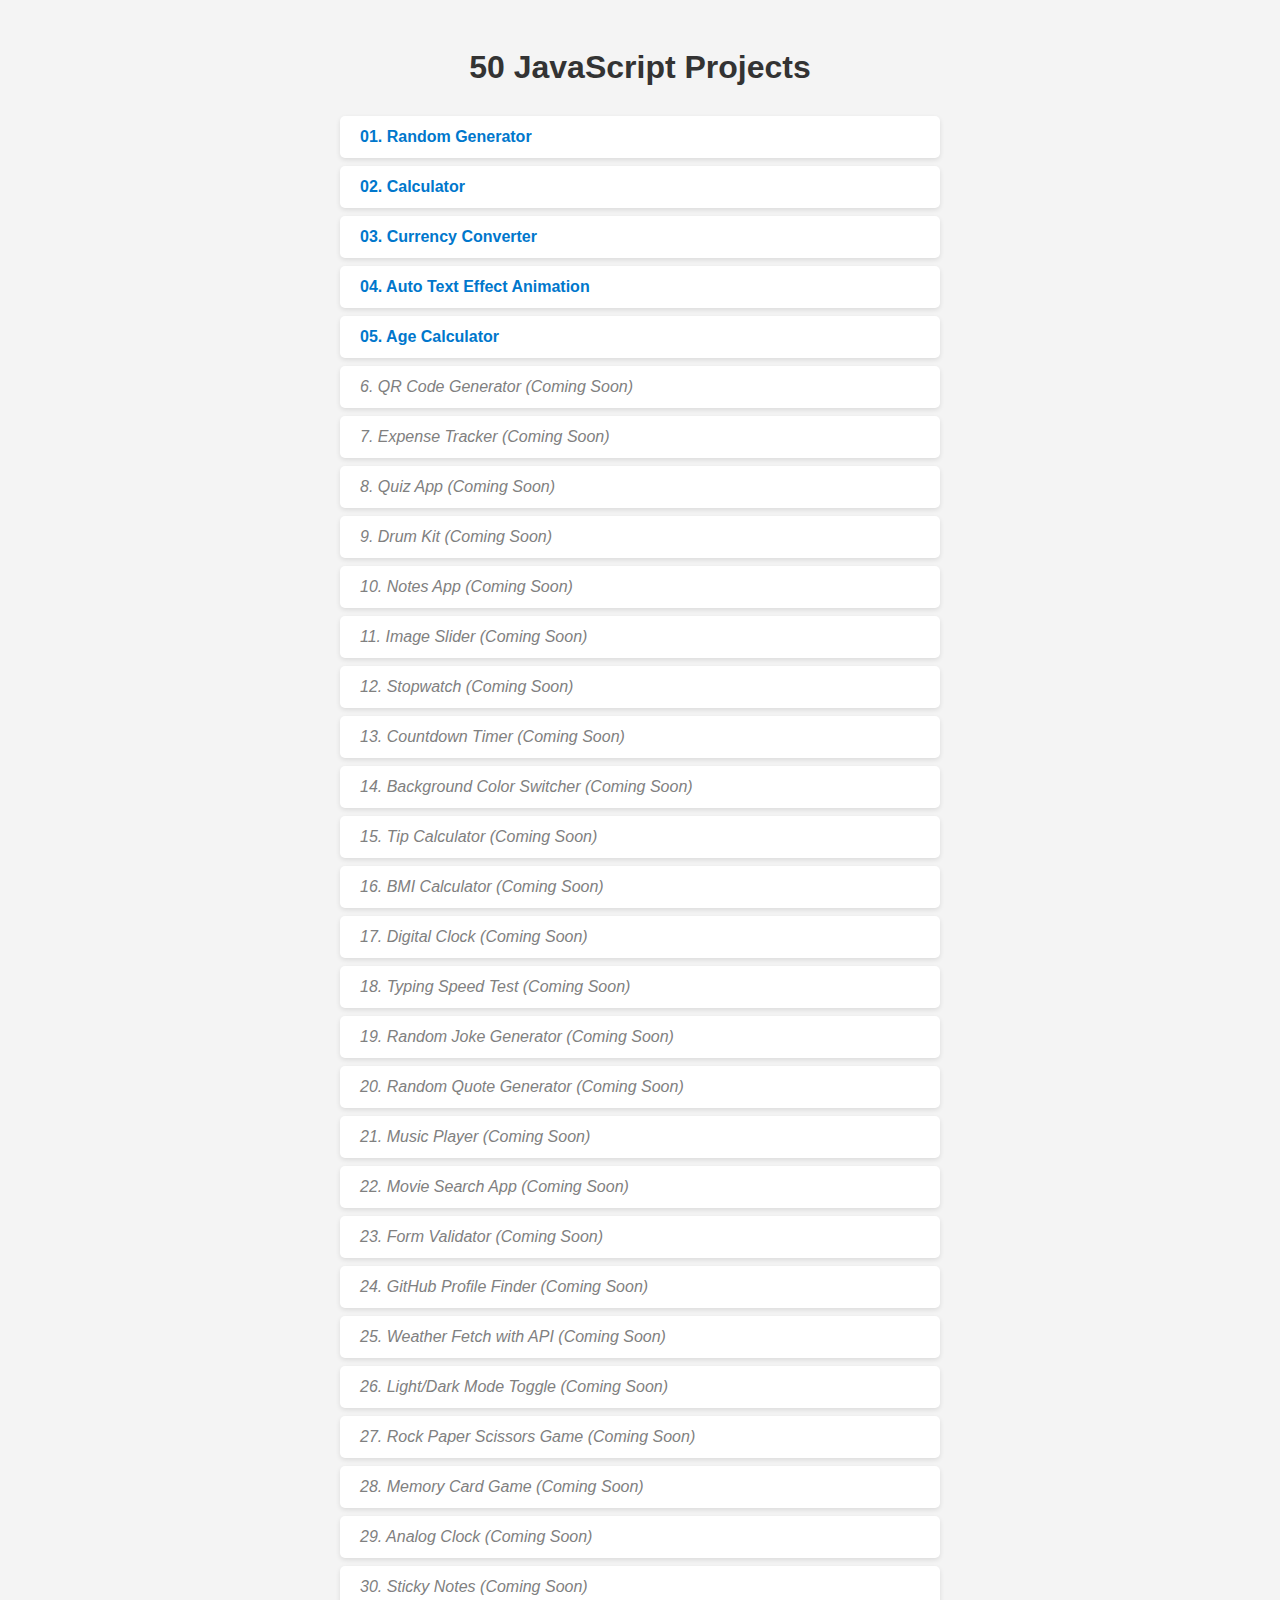
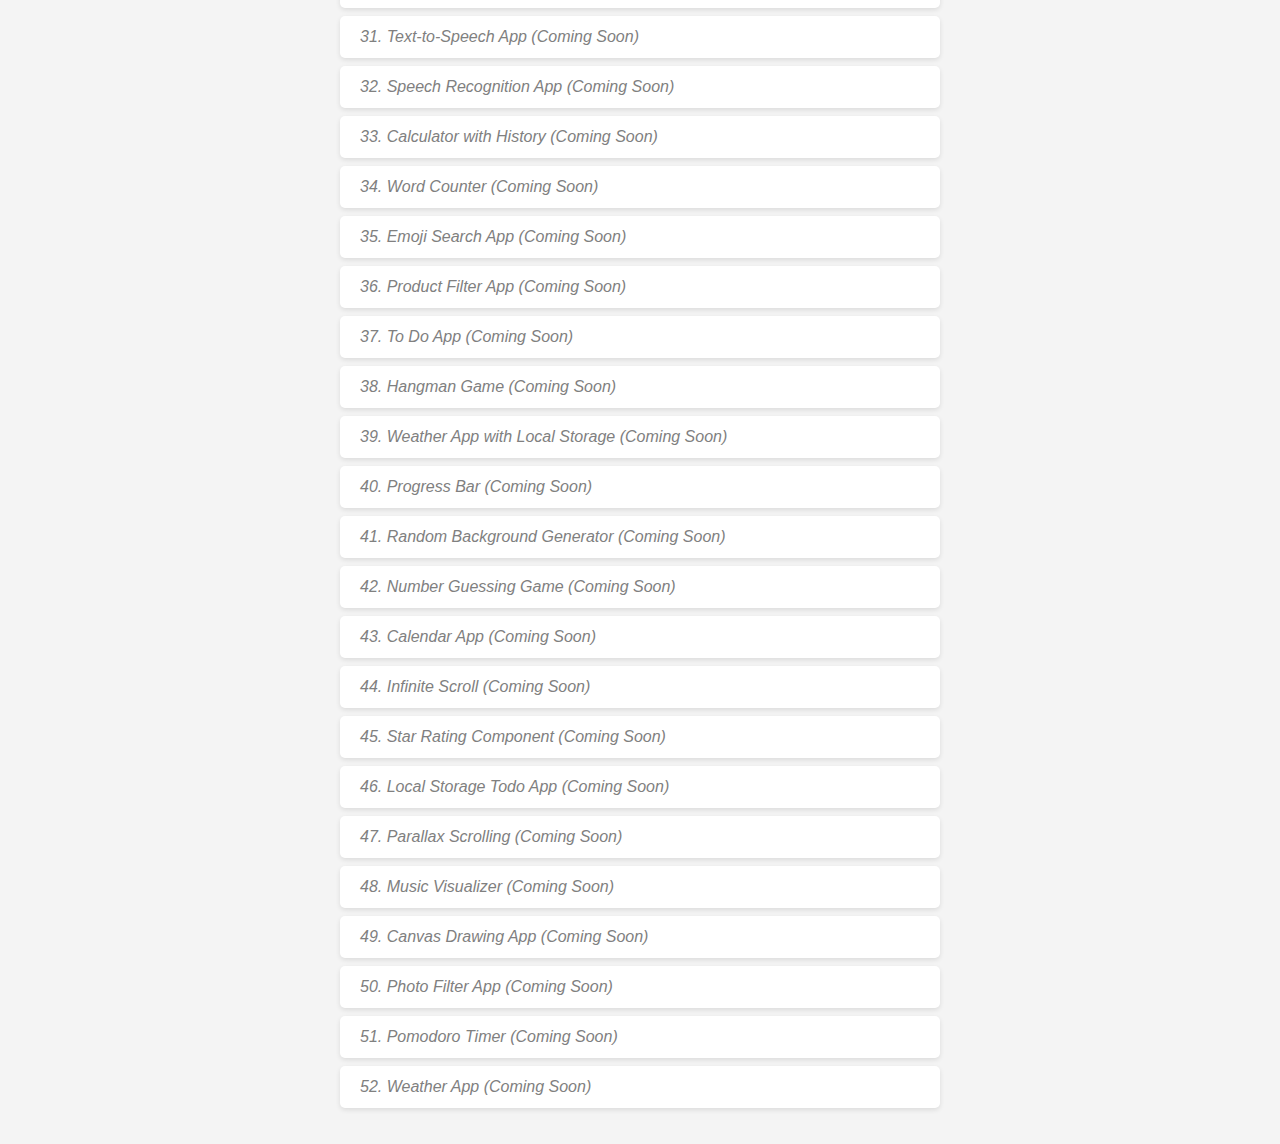
<file: index.html>
<!DOCTYPE html>
<html lang="en">
<head>
  <meta charset="UTF-8">
  <meta name="viewport" content="width=device-width, initial-scale=1.0">
  <title>50 JavaScript Projects</title>
  <style>
    body {
      font-family: Arial, sans-serif;
      background-color: #f4f4f4;
      color: #333;
      padding: 20px;
    }
    h1 {
      text-align: center;
      margin-bottom: 30px;
    }
    ul {
      list-style: none;
      padding: 0;
      max-width: 600px;
      margin: auto;
    }
    li {
      background-color: #fff;
      margin: 8px 0;
      padding: 12px 20px;
      border-radius: 5px;
      box-shadow: 0 2px 5px rgba(0,0,0,0.1);
      transition: transform 0.2s;
    }
    li:hover {
      transform: scale(1.02);
    }
    a {
      text-decoration: none;
      color: #0077cc;
      font-weight: bold;
    }
    a:hover {
      text-decoration: underline;
    }
    .coming-soon {
      color: gray;
      font-style: italic;
    }
  </style>
</head>
<body>

<h1>50 JavaScript Projects</h1>
<ul>
  <!-- Complete Projects -->
  <li><a href="./01-random-password-generator/index.html">01. Random Generator  </a></li>
  <li><a href="./02-basic-calculator/index.html">02. Calculator</a></li>
  <li><a href="./03-currency-converter/index.html">03. Currency Converter</a></li>
  <li><a href="./04-auto-text-effect-animaiton/index.html">04. Auto Text Effect Animation</a></li>
  <li><a href="./05- Age Calculator/index.html">05. Age Calculator</a></li>

  <!-- Coming Soon Projects -->
  <li><span class="coming-soon">6. QR Code Generator (Coming Soon)</span></li>
  <li><span class="coming-soon">7. Expense Tracker (Coming Soon)</span></li>
  <li><span class="coming-soon">8. Quiz App (Coming Soon)</span></li>
  <li><span class="coming-soon">9. Drum Kit (Coming Soon)</span></li>
  <li><span class="coming-soon">10. Notes App (Coming Soon)</span></li>
  <li><span class="coming-soon">11. Image Slider (Coming Soon)</span></li>
  <li><span class="coming-soon">12. Stopwatch (Coming Soon)</span></li>
  <li><span class="coming-soon">13. Countdown Timer (Coming Soon)</span></li>
  <li><span class="coming-soon">14. Background Color Switcher (Coming Soon)</span></li>
  <li><span class="coming-soon">15. Tip Calculator (Coming Soon)</span></li>
  <li><span class="coming-soon">16. BMI Calculator (Coming Soon)</span></li>
  <li><span class="coming-soon">17. Digital Clock (Coming Soon)</span></li>
  <li><span class="coming-soon">18. Typing Speed Test (Coming Soon)</span></li>
  <li><span class="coming-soon">19. Random Joke Generator (Coming Soon)</span></li>
  <li><span class="coming-soon">20. Random Quote Generator (Coming Soon)</span></li>
  <li><span class="coming-soon">21. Music Player (Coming Soon)</span></li>
  <li><span class="coming-soon">22. Movie Search App (Coming Soon)</span></li>
  <li><span class="coming-soon">23. Form Validator (Coming Soon)</span></li>
  <li><span class="coming-soon">24. GitHub Profile Finder (Coming Soon)</span></li>
  <li><span class="coming-soon">25. Weather Fetch with API (Coming Soon)</span></li>
  <li><span class="coming-soon">26. Light/Dark Mode Toggle (Coming Soon)</span></li>
  <li><span class="coming-soon">27. Rock Paper Scissors Game (Coming Soon)</span></li>
  <li><span class="coming-soon">28. Memory Card Game (Coming Soon)</span></li>
  <li><span class="coming-soon">29. Analog Clock (Coming Soon)</span></li>
  <li><span class="coming-soon">30. Sticky Notes (Coming Soon)</span></li>
  <li><span class="coming-soon">31. Text-to-Speech App (Coming Soon)</span></li>
  <li><span class="coming-soon">32. Speech Recognition App (Coming Soon)</span></li>
  <li><span class="coming-soon">33. Calculator with History (Coming Soon)</span></li>
  <li><span class="coming-soon">34. Word Counter (Coming Soon)</span></li>
  <li><span class="coming-soon">35. Emoji Search App (Coming Soon)</span></li>
  <li><span class="coming-soon">36. Product Filter App (Coming Soon)</span></li>
  <li><span class="coming-soon">37. To Do App (Coming Soon)</span></li>
  <li><span class="coming-soon">38. Hangman Game (Coming Soon)</span></li>
  <li><span class="coming-soon">39. Weather App with Local Storage (Coming Soon)</span></li>
  <li><span class="coming-soon">40. Progress Bar (Coming Soon)</span></li>
  <li><span class="coming-soon">41. Random Background Generator (Coming Soon)</span></li>
  <li><span class="coming-soon">42. Number Guessing Game (Coming Soon)</span></li>
  <li><span class="coming-soon">43. Calendar App (Coming Soon)</span></li>
  <li><span class="coming-soon">44. Infinite Scroll (Coming Soon)</span></li>
  <li><span class="coming-soon">45. Star Rating Component (Coming Soon)</span></li>
  <li><span class="coming-soon">46. Local Storage Todo App (Coming Soon)</span></li>
  <li><span class="coming-soon">47. Parallax Scrolling (Coming Soon)</span></li>
  <li><span class="coming-soon">48. Music Visualizer (Coming Soon)</span></li>
  <li><span class="coming-soon">49. Canvas Drawing App (Coming Soon)</span></li>
  <li><span class="coming-soon">50. Photo Filter App (Coming Soon)</span></li>
  <li><span class="coming-soon">51. Pomodoro Timer (Coming Soon)</span></li>
    <li><span class="coming-soon">52. Weather App (Coming Soon)</span></li>
</ul>

</body>
</html>
</file>
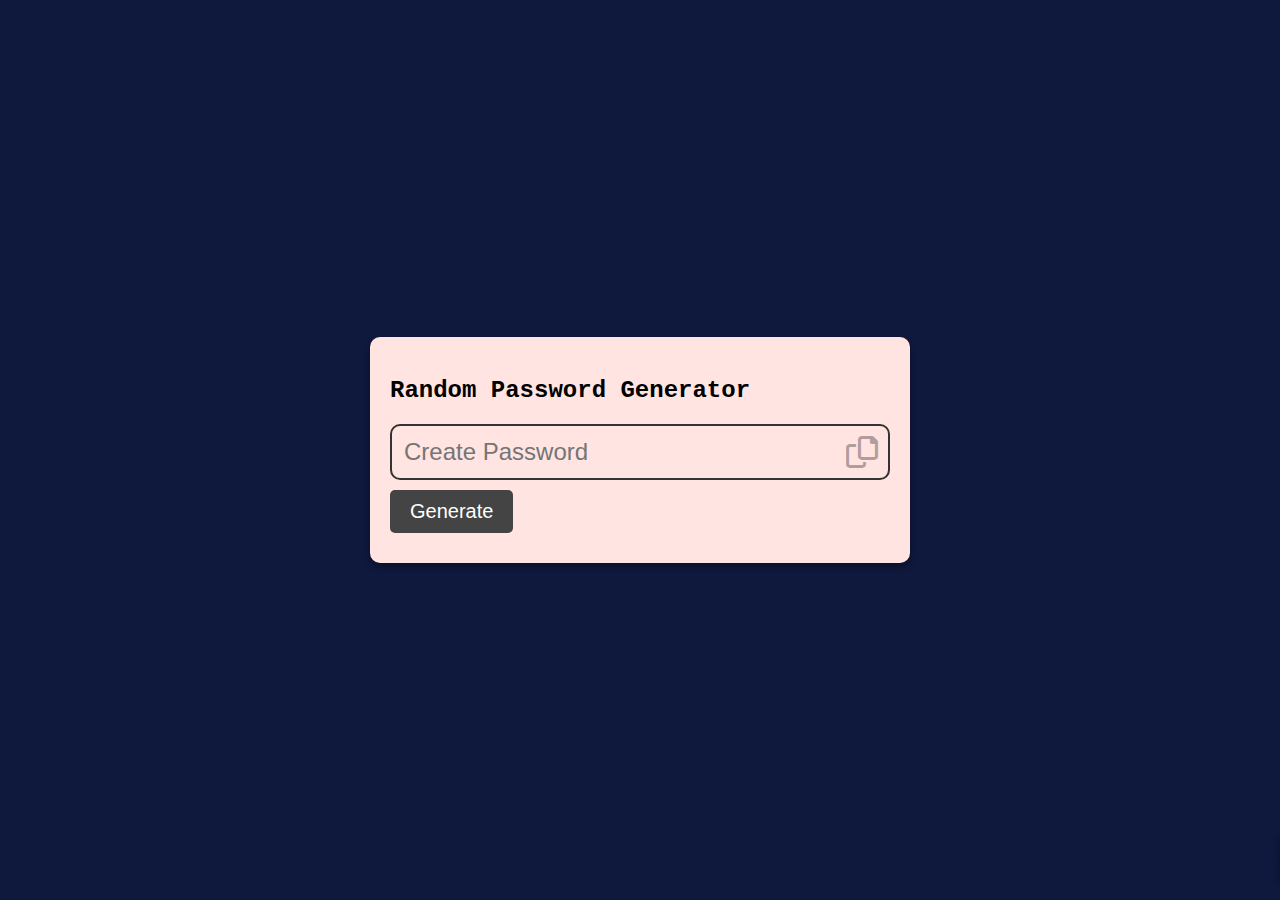
<file: 01-Random-Password-Generator/index.html>
<!DOCTYPE html>
<html lang="en">

    <head>
        <meta charset="UTF-8">
        <meta name="viewport" content="width=device-width, initial-scale=1.0">
        <title>Random Password Generator</title>
        <link rel="stylesheet" href="https://cdnjs.cloudflare.com/ajax/libs/font-awesome/6.0.0-beta3/css/all.min.css">
        <link rel="stylesheet" href="./style.css">
    </head>

    <body>
        <div class="password-container">
            <h2>Random Password Generator</h2>
            <div class="input-container">
                <input type="text" id="input" class="input" placeholder="Create Password" readonly>
                <i class="fa-regular fa-copy fa-2x"></i>
            </div>
            <button class="btn">Generate</button>
        </div>
        <!-- this is the alert container   -->
         <div class="alertContainer active">Password copied</div>
         <script src="./script.js"></script>
    </body>

</html>
</file>
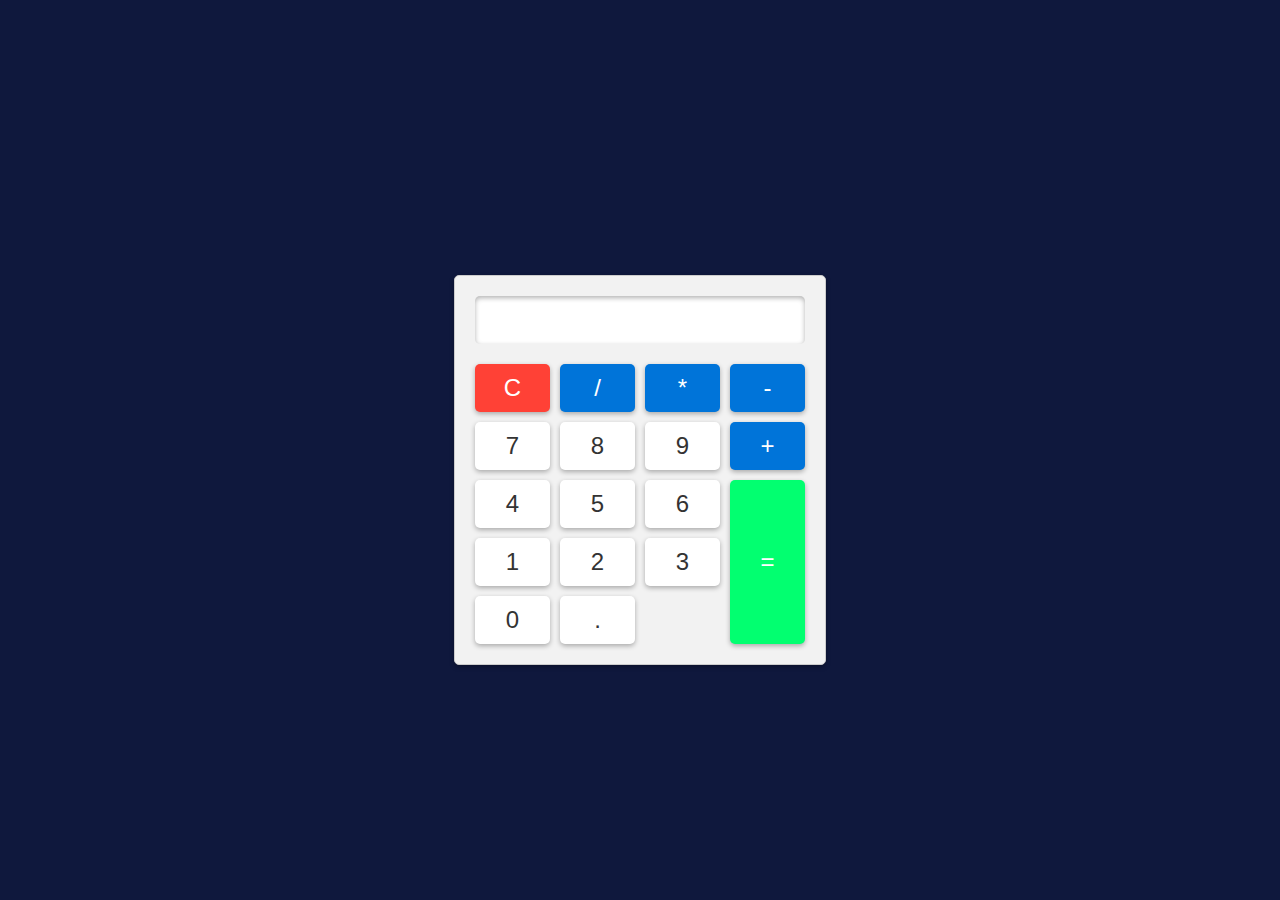
<file: 02- Basic Calculator/index.html>
<!DOCTYPE html>
<html lang="en">

    <head>
        <meta charset="UTF-8">
        <meta name="viewport" content="width=device-width, initial-scale=1.0">
        <title>Basic Calculator</title>
        <link rel="stylesheet" href="./style.css">
       
    </head>

    <body>

        <div class="calculator">
            <input type="text"id="result" readonly>
            <div class="buttons">
                <button class="clear">C</button>
                <button class="operator">/</button>
                <button class="operator">*</button>
                <button class="operator">-</button>
                <button class="number">7</button>
                <button class="number">8</button>
                <button class="number">9</button>
                <button class="operator">+</button>
                <button class="number">4</button>
                <button class="number">5</button>
                <button class="number">6</button>
                <button class="equals">=</button>
                <button class="number">1</button>
                <button class="number">2</button>
                <button class="number">3</button>
                <button class="number">0</button>
                <button class="decimal">.</button>
            </div>
        </div>

         <script src="./script.js"></script>
    </body>

</html>
</file>
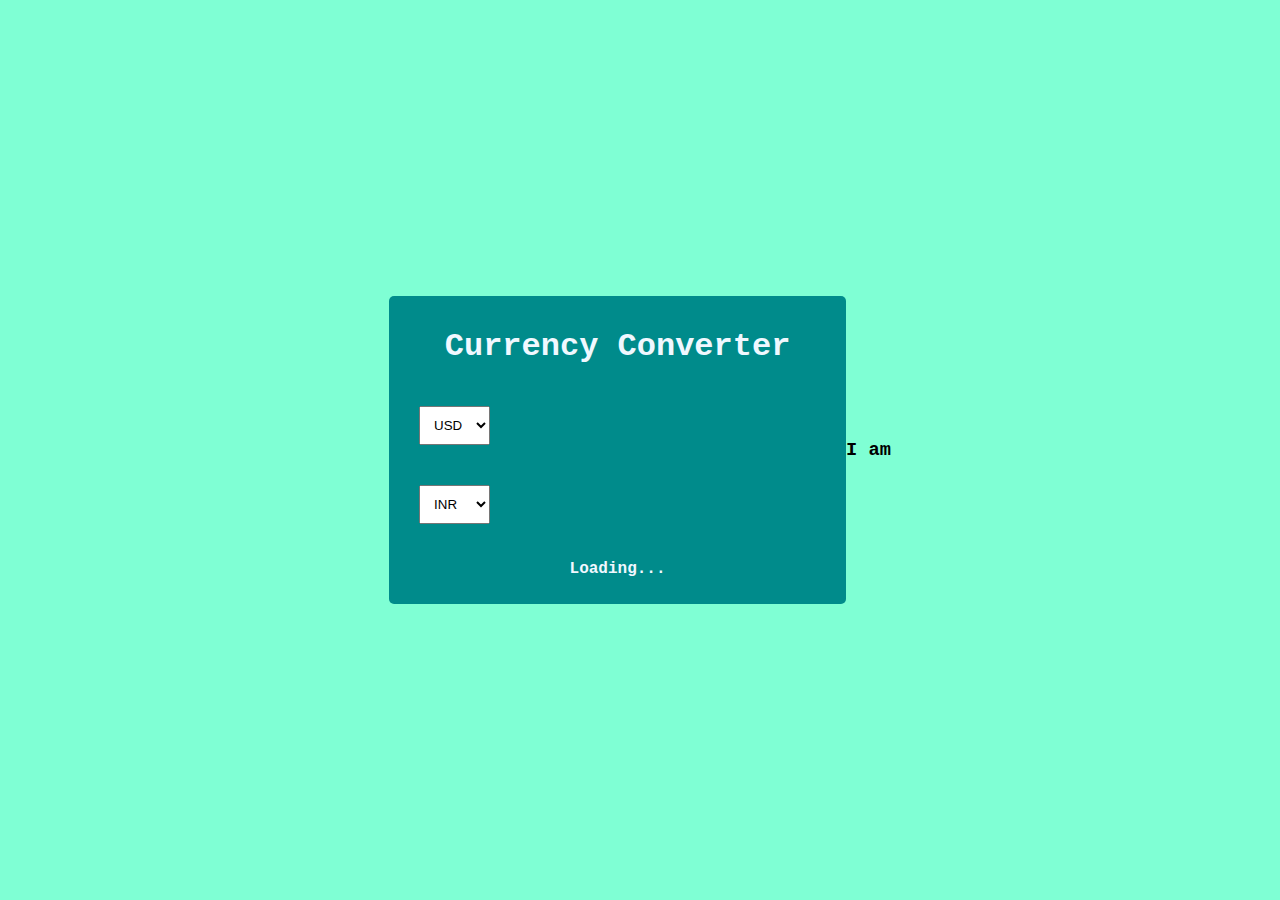
<file: 03- Currency Converter/index.html>
<!DOCTYPE html>
<html lang="en">
<head>
    <meta charset="UTF-8">
    <meta name="viewport" content="width=device-width, initial-scale=1.0">
    <title>Document</title>
    <link rel="stylesheet" href="style.css">
</head>
<body>
    <div class="container">
        <h1>Currency Converter</h1>
        <div class="currency-converter">
            <select id="currency-first">
                <option value="AUD">AUD</option>
                <option value="CAD">CAD</option>
                <option value="EUR">EUR</option>
                <option value="GBP">GBP</option>
                <option value="INR">INR</option>
                <option value="PKR">PKR</option>
                <option value="USD" selected>USD</option>
            </select>
            <input type="number" id="worth-first" min="0">
        </div>
        <div class="currency-converter">
            <select id="currency-second">
                <option value="AUD">AUD</option>
                <option value="CAD">CAD</option>
                <option value="EUR">EUR</option>
                <option value="GBP">GBP</option>
                <option value="INR" selected>INR</option>
                <option value="PKR">PKR</option>
                <option value="USD">USD</option>
            </select>
            <input type="number" id="worth-second" min="0" disabled>
        </div>
        <p class="exchange-rate" id="exchange-rate">1 USD = 280.5805</p>
    </div>
        <h3 id="slogan">Made With &hearts;- By<span>"Rahat Ullah"</span> </h3>

    <script src="script.js"></script>
</body>
</html>
</file>
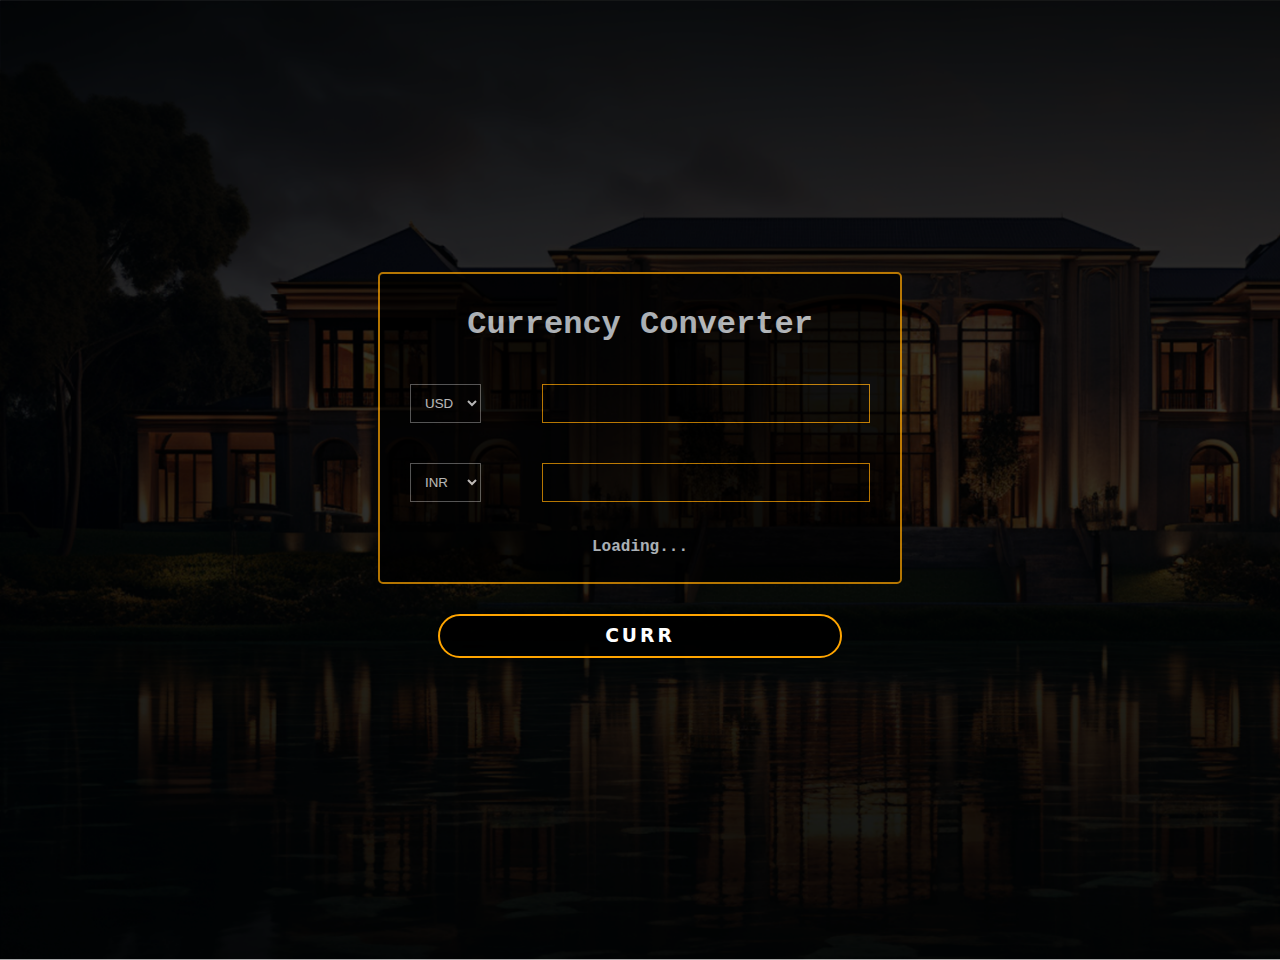
<file: 03-currency-converter/index.html>
<!DOCTYPE html>
<html lang="en">
<head>
    <meta charset="UTF-8">
    <meta name="viewport" content="width=device-width, initial-scale=1.0">
    <title>Currency - Converter</title>
    <link rel="stylesheet" href="style.css">
</head>
<body>
    <div class="container">
        <h1>Currency Converter</h1>
        <div class="currency-converter">
            <select id="currency-first">
                <option value="AUD">AUD</option>
                <option value="CAD">CAD</option>
                <option value="EUR">EUR</option>
                <option value="GBP">GBP</option>
                <option value="INR">INR</option>
                <option value="PKR">PKR</option>
                <option value="USD" selected>USD</option>
            </select>
            <input type="number" id="worth-first" min="0">
        </div>
        <div class="currency-converter">
            <select id="currency-second">
                <option value="AUD">AUD</option>
                <option value="CAD">CAD</option>
                <option value="EUR">EUR</option>
                <option value="GBP">GBP</option>
                <option value="INR" selected>INR</option>
                <option value="PKR">PKR</option>
                <option value="USD">USD</option>
            </select>
            <input type="number" id="worth-second" min="0" disabled>
        </div>
        <p class="exchange-rate" id="exchange-rate">1 USD = 280.5805</p>
    </div>
        <h3 id="slogan">Made With &hearts;- By<span>"Rahat Ullah"</span> </h3>

    <script src="script.js"></script>
</body>
</html>
</file>
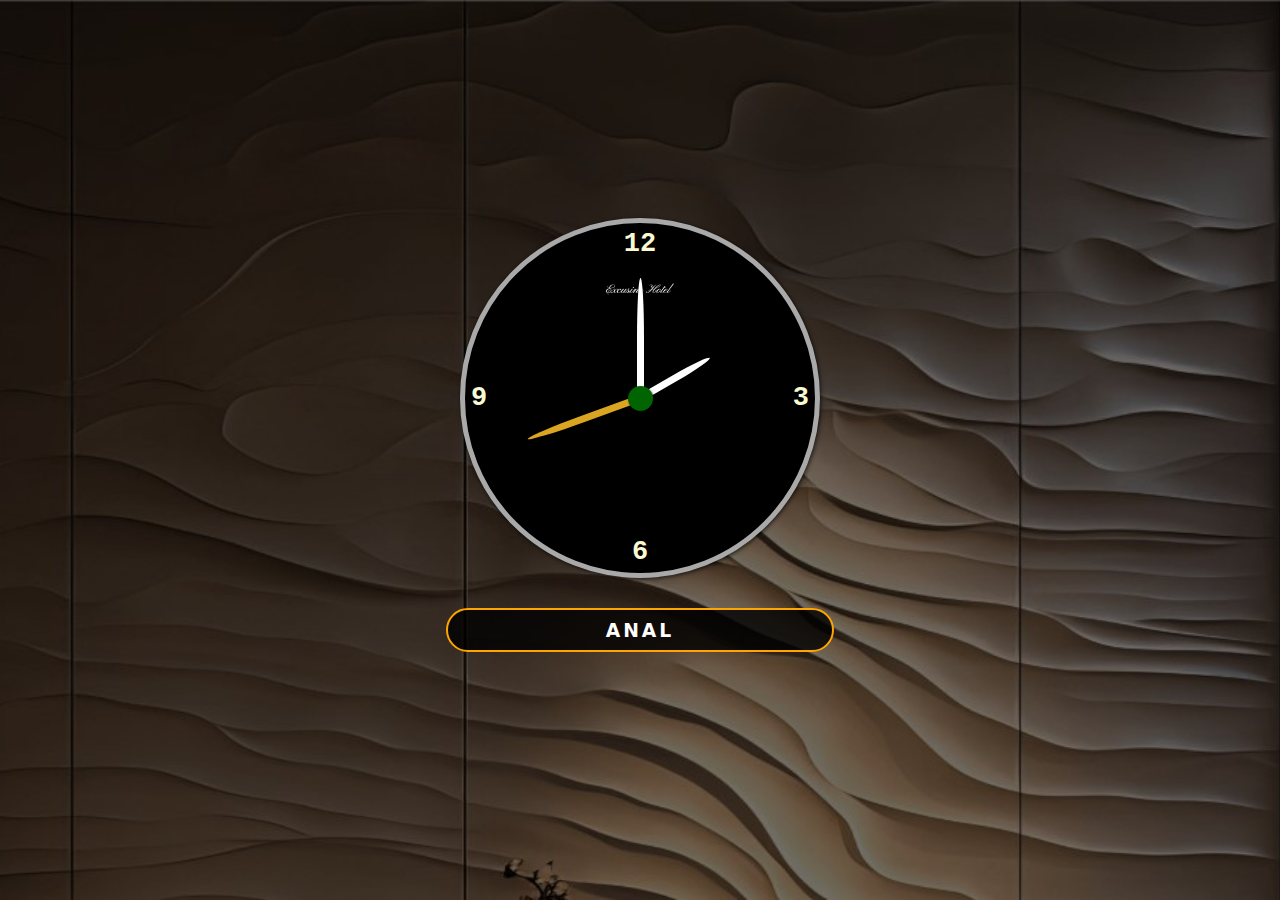
<file: 06- analog-clock/index.html>
<!DOCTYPE html>
<html lang="en">
    <meta charset="UTF-8">
    <meta name="viewport" content="width=device-width, initial-scale=1.0">
    <title>Clock</title>
    <link rel="stylesheet" href="style.css">
</head>
<body>
    <div class="clock">
        <div class="numbers">
            <div class="twelve">12</div>
            <div class="three">3</div>
            <div class="six">6</div>
            <div class="nine">9</div>
        </div>
        <div class="arrows">
             <div class="hour"></div>
             <div class="minute"></div>
             <div class="second"></div>
        </div>
        <!-- <img src="https://upload.wikimedia.org/wikipedia/en/thumb/9/95/Rolex_logo.svg/1200px-Rolex_logo.svg.png" alt="Rolex-logo"> -->
        <img src="./signature.png" alt="Rolex-logo">
    </div>
    <h3 id="slogan">Made With &hearts;- By<span>"Rahat Ullah"</span> </h3>
    <script src="./main.js"></script>
</body>
</html>
</file>
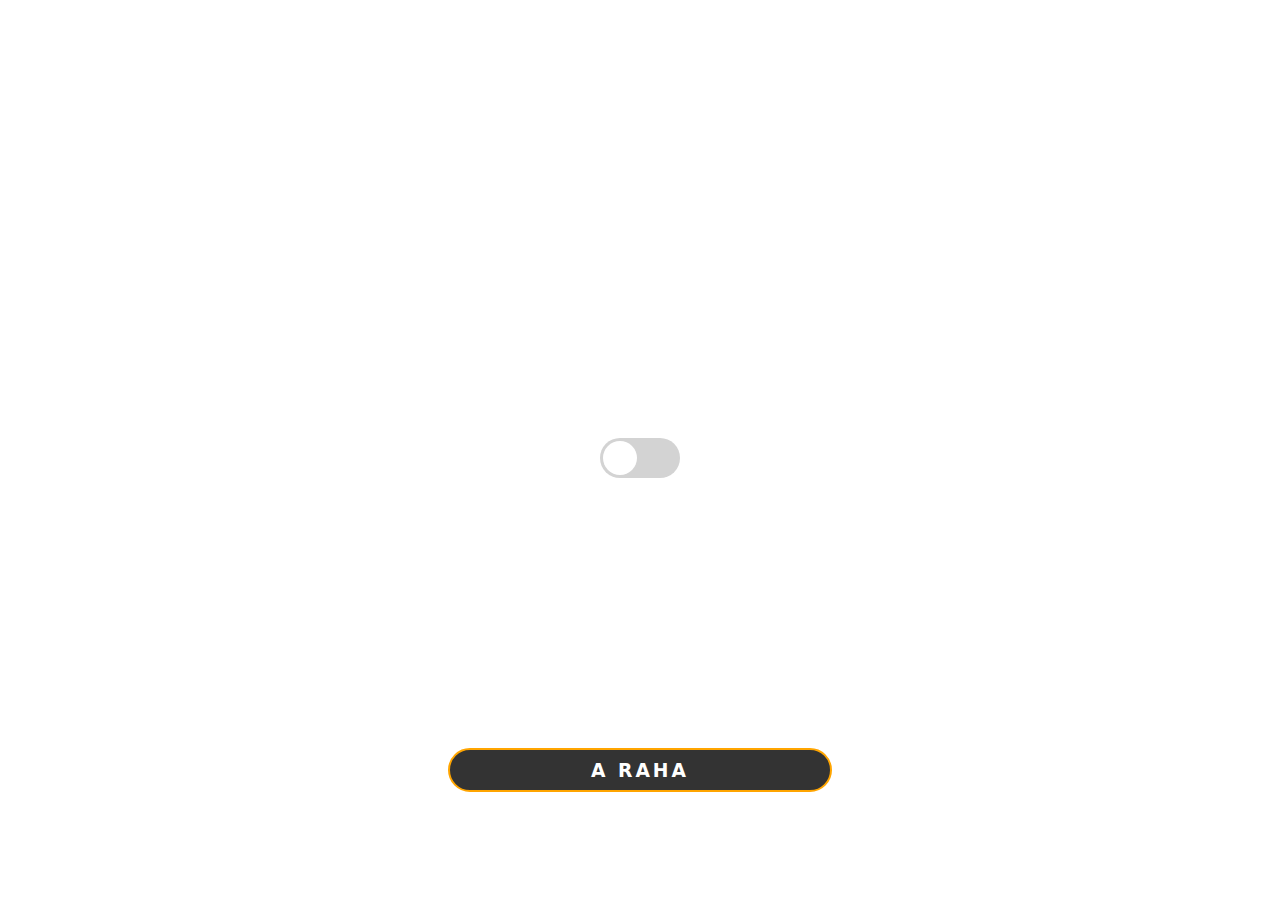
<file: 07- dark-mode-toggle/index.html>
<!DOCTYPE html>
<html lang="en">
    <meta charset="UTF-8">
    <meta name="viewport" content="width=device-width, initial-scale=1.0">
    <title>Dark Mode Toggle</title>
    <link rel="stylesheet" href="style.css">
</head>
<body>
    
    <div id="body">
        <input type="checkbox" id="dark-mode" class="input">
    <label for="dark-mode" class="label">
        <div class="circle"></div>
    </label>
    </div>




    <div class="Main-slogan">
        <h3 id="slogan">Made With &hearts;- By<span>"Rahat Ullah"</span> </h3>
    </div>
    <script src="./main.js"></script>
</body>
</html>
</file>
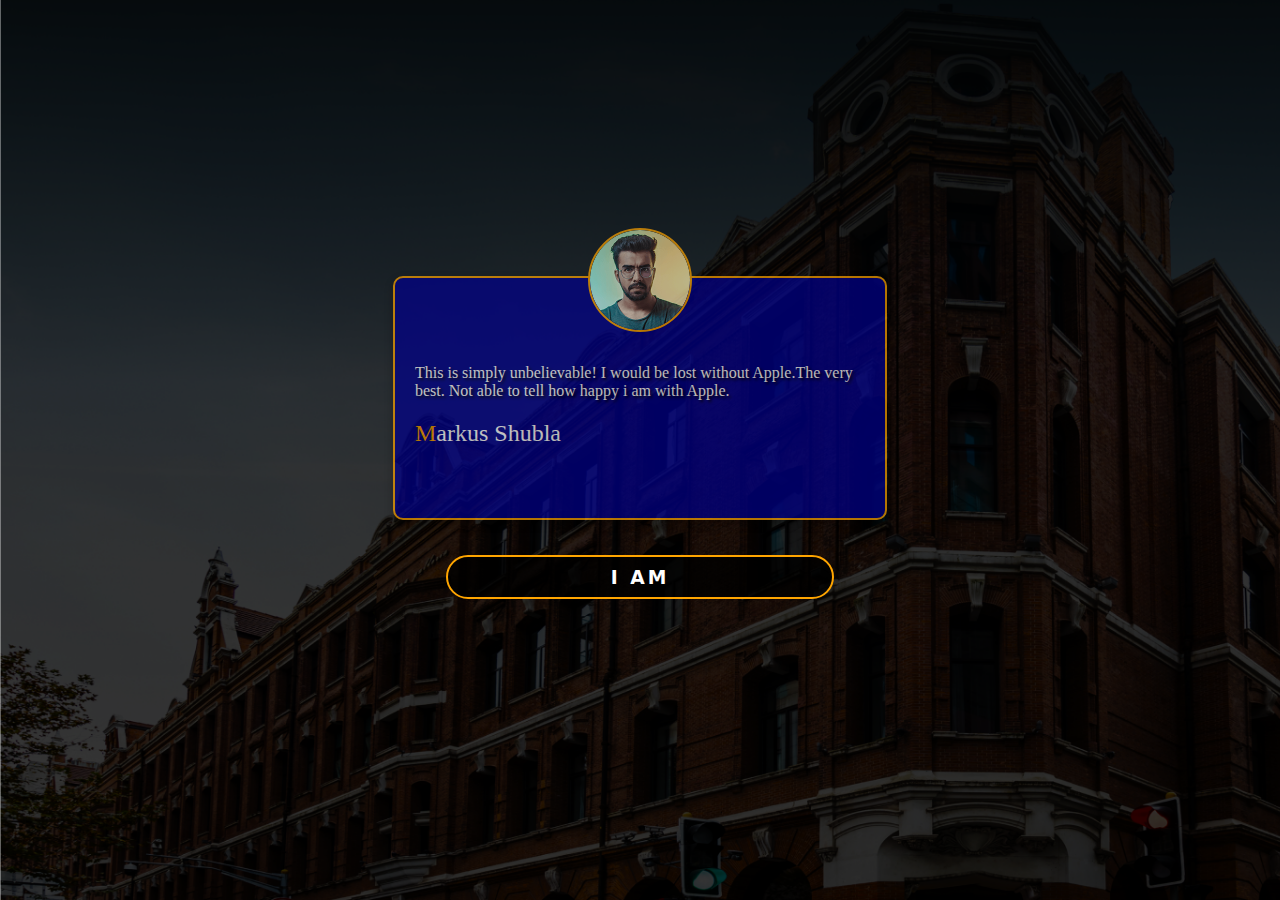
<file: 08- testimonial-slider/index.html>
<!DOCTYPE html>
<html lang="en">
    <meta charset="UTF-8">
    <meta name="viewport" content="width=device-width, initial-scale=1.0">
    <title>Testimonial - Slider</title>
    <link rel="stylesheet" href="style.css">
</head>
<body>
    <div class="testimonial-container">
        <img src="./images/testimonial-1.png" alt="user1">
        <p class="text">This is simply unbelievable! I would be lost without Apple.
            The very best. Not able to tell how happy i am with Applw.
        </p>
        <h2 class="username">Markus shubla</h2>
    </div>


        <h3 id="slogan">Made With &hearts;- By<span>"Rahat Ullah"</span> </h3>
    <script src="./main.js"></script>
</body>
</html>
</file>
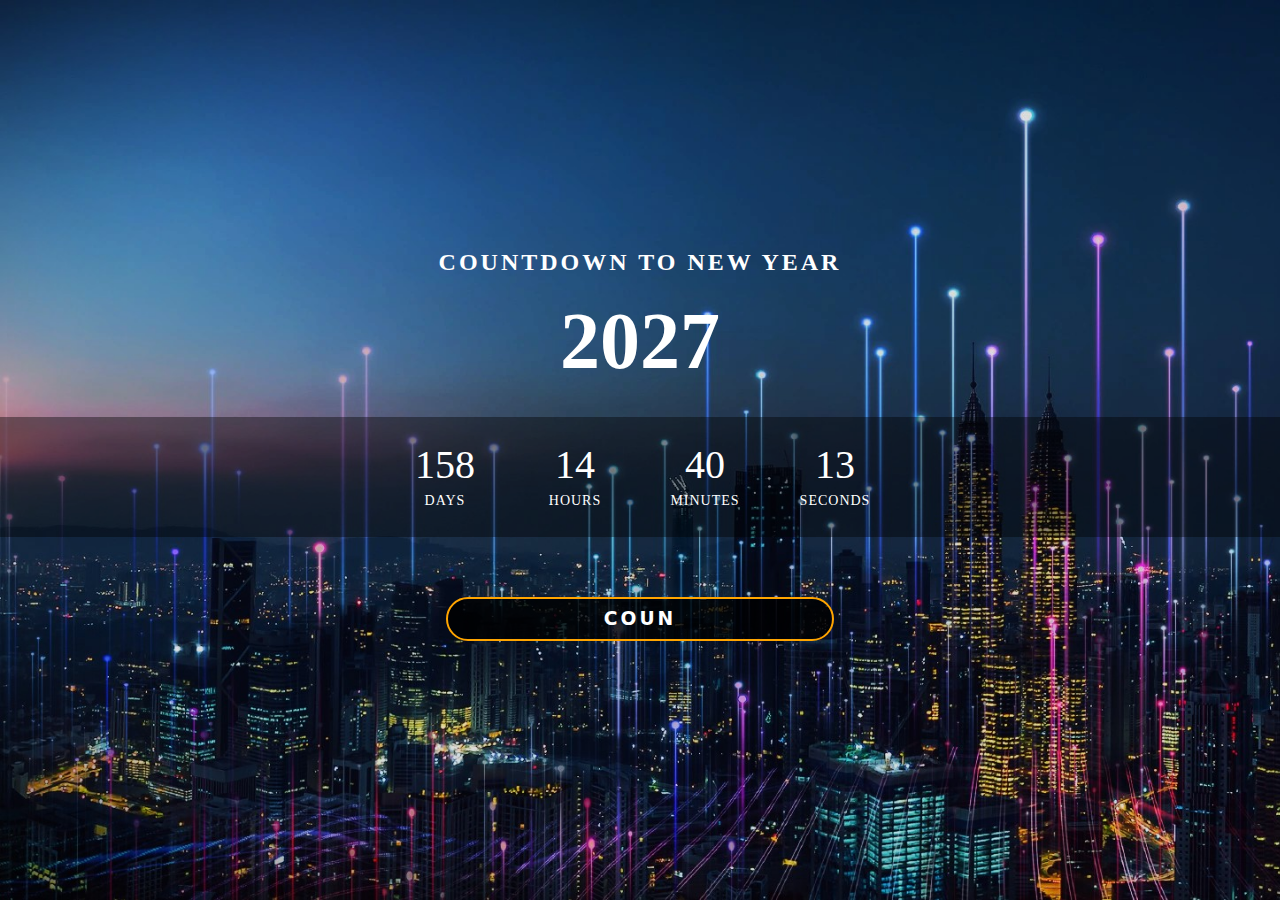
<file: 09- new-year-countdown/index.html>
<!DOCTYPE html>
<html lang="en">
    <meta charset="UTF-8">
    <meta name="viewport" content="width=device-width, initial-scale=1.0">
    <title>New Year Countdown</title>
    <link rel="stylesheet" href="style.css">
</head>
<body>
    <h2>Countdown to New Year</h2>
    <div class="year">2027</div>
    <div class="countdown">
        <div id="day">00</div>
        <div id="hour">00</div>
        <div id="minute">00</div>
        <div id="seconds">00</div>
    </div>
    <h3 id="slogan">Made With &hearts;- By<span>"Rahat Ullah"</span> </h3>
    <script src="./main.js"></script>
</body>
</html>
</file>
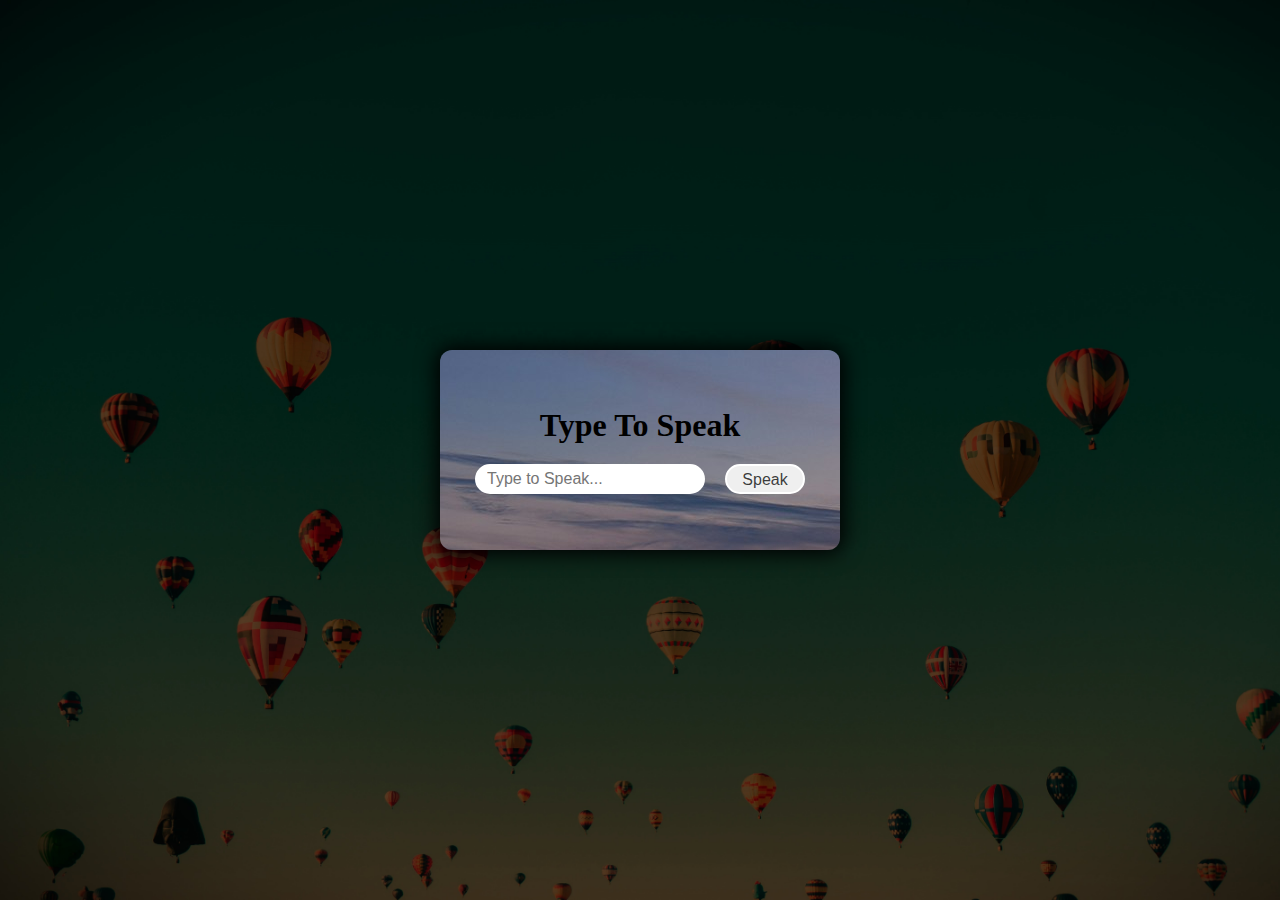
<file: 10- text-to-speak/index.html>
<!DOCTYPE html>
<html lang="en">
<head>
    <meta charset="UTF-8">
    <meta name="viewport" content="width=device-width, initial-scale=1.0">
    <title>Document</title>
     <link rel="stylesheet" href="./style.css">
</head>
<body>
    <div class="container">
        <div class="box1">
            <h1>Type To Speak</h1>
        </div>
        <div class="box2">
            <input type="text" id="text" class="textInput" placeholder="Type to Speak...">
            <button onclick="speakBtn()" class="btn">Speak</button>
        </div>

    </div>
    <script src="./script.js"></script>
</body>
</html>
</file>
<file: 01-Random-Password-Generator/style.css>
body{
    display: flex;
    justify-content: center;
    height: 100vh;
    align-items: center;
    margin: 0;
    font-family: 'Courier New', Courier, monospace;
    background-color: #0f183d; /* changed from aquamarine to AliceBlue */
}

.password-container{
    background-color: #ffe4e1; /* changed from pink to MistyRose */
    width: 500px;
    padding: 20px;
    border-radius: 10px;
    box-shadow: 0 4px 6px rgba(0,0,0,.3);
    margin: 10px;
}

.input-container {
    border: solid 2px #333333; /* changed from black to dark gray */
    padding: 10px;
    border-radius: 10px;
    display: flex;
    justify-content: space-between;
    align-items: center;
}

.input{
    border: none;
    background-color: transparent;
    outline: none;
    font-size: 24px;
    letter-spacing: 4px;
}
.input::placeholder{
    letter-spacing: 0px;
}
.fa-copy{
    cursor: pointer;
    opacity: .3;
}
.fa-copy:hover{
    opacity: .7;
}

.btn{
    background: #444444; /* changed from black to dark gray */
    color: #ffffff;
    border: none;
    padding: 10px 20px;
    border-radius: 5px;
    margin: 10px 0 ;
    font-size: 20px;
}
.btn:hover{
    background-color: #008080; /* changed from green to teal */
}
.btn:active{
    transform: scale(0.95);
}

.alertContainer{
    position: fixed;
    width:300px;
    height: 50px;
    background-color: #90ee90; /* changed from lightgreen to LightGreen shade */
    right:30px;
    bottom: 20px;
    border-radius: 10px;
    box-shadow: 0 4px 8px rgba(0, 0, 0, .3);
    display: flex;
    justify-self: center;
    align-items: center;
    font-size: 20px;
    transition: .4s;
    text-align: center;
}
.active{
    display:flex;
    justify-content: center;
    align-items: center;
    color: black;
    text-align: center;
}
.active.alertContainer{
    right: -300px;
}
</file>
<file: 02- Basic Calculator/style.css>
*{
    padding: 0;
    margin: 0;
    box-sizing: border-box;
}
body{
    background-color: #0F183D;
    display: flex;
    justify-content: center;
    align-items: center;
    width: 100%;
    height: 100vh;
}
.calculator{
    background-color: #f2f2f2;
    padding: 20px;
    max-width: 400px;
    margin: 0 auto;
    border: 1px solid #ccc;
    box-shadow: 0 2px 5px rgba(0, 0, 0, .3);
    border-radius: 5px;
    margin-top: 40px;
}
#result{
    width: 100%;
    padding: 10px;
    font-size: 24px;
    border: none;
    box-shadow: 0 2px 5px rgba(0, 0, 0, .3) inset;
    border-radius: 5px;
    text-align: right;
}
.buttons{
    display: grid;
    grid-template-columns: repeat(4,2fr); 
    grid-gap: 10px;
    margin-top: 20px;
}
button{
    padding: 10px;
    font-size: 24px;
    border: none;
    box-shadow: 0 2px 5px rgba(0, 0, 0, .3);
    border-radius: 5px;
    cursor: pointer;
    transition: background-color 0.3s ease;

}
button:hover{
    background-color: #ddd;
}

.clear{
    background-color: #ff4136;
    color: #fff;

}
.number, .decimal{
    background-color: #fff;
    color: #333;
}
.operator{
    background-color: #0074d9;
    color: #fff;
}
.equals{
    background-color: #02ff70;
    grid-row: span 3;
    color: #fff;
}
</file>
<file: 03- Currency Converter/style.css>
body{
    background-color:aquamarine;
    display: flex;
    height: 100vh;
    justify-content: center;
    align-items: center;
    font-family: 'Courier New', Courier, monospace;
    padding: 0;
    margin: 0;
    
}

.container{
    background-color: darkcyan;
    color: aliceblue;
    padding: 10px;
    border-radius: 5px;
    text-align: center;
}

.currency-converter{
    padding: 20px;
    display: flex;
    justify-content: space-between;

}
.currency-converter select{
    padding:10px;

}
.currency-converter input{
    border: 0;
    background-color: transparent;
    font-size: 25px;
    text-align: right;
    color: aliceblue;
}

.exchange-rate{
    font-size: 16px;
    font-weight: 600;

}
select:focus,
input:focus{
    outline:0;

}
</file>
<file: 03-currency-converter/style.css>
body{

    display: flex;
    flex-direction: column;
    height: 100vh;
    justify-content: center;
    align-items: center;
    font-family: 'Courier New', Courier, monospace;
    padding: 30px;
    margin: 0;
    background-image: url(./assets/hotel_1.png);
    background-size: cover;
    background-repeat: no-repeat;
}

.container{
    background-color:black;
    opacity: .7;
    border: 2px solid orange;
    color: aliceblue;
    padding: 10px;
    border-radius: 5px;
    text-align: center;
    min-width: 500px;
}

.currency-converter{
    padding: 20px;
    display: flex;
    justify-content: space-between;
}
.currency-converter select{
    padding:10px;
    background-color: transparent;
    color: white;
    
}
.currency-converter option{
    background-color: transparent;
    opacity: .2;
    color:black;
}
.currency-converter input{
    border: 0.1px solid orange;
    background-color: transparent;
    font-size: 25px;
    text-align: right;
    color: aliceblue;
}

.exchange-rate{
    font-size: 16px;
    font-weight: 600;
    
}
select:focus,
input:focus{
    outline:0;
    
}

@media(max-width:768px){
    .container{
    max-width: 280px;
    background-color:black;
    opacity: .7;
    border: 2px solid orange;
    color: aliceblue;
    border-radius: 5px;
    text-align: center;
    overflow: hidden;
    }
    .currency-converter{
        padding: 20px;
        width: 100px;
        display: flex;
        justify-content: space-between;
    }
}
@media(max-width:560px){
    .container{
    max-width: 280px;
    background-color:black;
    opacity: .7;
    border: 2px solid orange;
    color: aliceblue;
    border-radius: 5px;
    text-align: center;
        
    }
    .currency-converter{
        padding: 20px;
        width: 100px;
        display: flex;
        justify-content: space-between;
    }
}


/* slogan stle start hereh */

h3{
    color: white;
    text-align: center;
    text-transform: uppercase;
    letter-spacing: 3px;
    font-family: sans;

}
h3{
    margin: 30px;
    background-color: rgba(0, 0, 0, 0.8);
    width: 30%;
    color: white;
    height: 40px;
    display: flex;
    justify-content: center;
    align-items: center;
    border: 2px solid orange;
    border-radius: 32px;
    min-width: 400px;
}
</file>
<file: 06- analog-clock/style.css>
body{
    margin: 0;
    padding: 0;
    background-color: aquamarine;
    font-family: 'Courier New', Courier, monospace;
    height: 100vh;
    display: flex;
    flex-direction: column;
    justify-content: center;
    align-items: center;
    background: url(./clockwall.jpeg);
    background-size: cover;
    background-position: top;
}

img{
    width: 70px;
    position: absolute;
    left: 50%;
    transform: translateX(-50%);
    top: 60px;
    z-index:2;


}


.clock{
    position: relative;
    background-color:black;
    width: 350px;
    height: 350px;
    border-radius: 50%;
    border: 5px solid darkgray;
    box-shadow: 1px 1px 4px rgba(0, 0, 0, .7);

}

.numbers div{
    position: absolute;
    font-size: 27px;
    font-weight: bold;
    color: lightgoldenrodyellow;
    text-shadow: 1px 1px 2px rgba(0, 0, 0, .7);
}
.twelve{
    top: 6px;
    left: 50%;
    transform: translateX(-50%);
}
.three{
    right: 6px;
    top: 50%;
    transform: translateY(-50%);
}
.six{
    bottom: 6px;
    left: 50%;
    transform: translateX(-50%);
}

.nine{
    left: 6px;
    top: 50%;
    transform: translateY(-50%);
}


.arrows{
    display: flex;
    justify-content: center;
    align-items: center;
    width: 100%;
    height: 100%;
}

.arrows::before{
    content: "";
    width: 25px;
    height: 25px;
    background-color: darkgreen;
    border-radius: 50%;
    box-shadow: 1px 1px 2px rgba(0, 0, 0, .7);
    z-index: 4;
}

.arrows div{
    background-color: white;
    width: 7px;
    position: absolute;
    height: 120px;
    transform-origin: bottom center;
    bottom: 50%;
    z-index: 3;
    border-radius: 50% 50% 0 0;
    box-shadow: 1px 1px 2px rgba(0, 0, 0, .7);
}

.arrows .hour{
    height: 80px;
    transform: rotate(60deg);
}

.arrows .second{
    transform: rotate(250deg);
    background-color: goldenrod;
}



h3{
    color: white;
    text-align: center;
    text-transform: uppercase;
    letter-spacing: 3px;
    font-family: sans;

}
h3{
    margin: 30px;
    background-color: rgba(0, 0, 0, 0.8);
    width: 30%;
    color: white;
    height: 40px;
    display: flex;
    justify-content: center;
    align-items: center;
    border: 2px solid orange;
    border-radius: 32px;
}
</file>
<file: 07- dark-mode-toggle/style.css>
#body{
    margin: 0;
    display: flex;
    justify-content: center;
    height: 100vh;
    align-items: center;
    transition: .4s;
}

.input{
    visibility: hidden;

}

.label{
    position: absolute;
    width: 80px;
    height: 40px;
    background-color: lightgray;
    border-radius: 20px;
    cursor: pointer;
}

.circle{
    width: 34px;
    background-color: white;
    height: 34px;
    border-radius: 50%;
    top: 3px;
    position: absolute;
    left: 3px;
    animation: toggleOff .4s linear forwards;
}

.input:checked + .label{
    background-color: white;

}

.input:checked + .label .circle{
    animation: toggleOn .4s linear forwards;
    background-color: black;
}

@keyframes toggleOn{
    0%{
        transform: translateX(0);
    }
    100%{
        transform: translateX(40px);
    }
}


@keyframes toggleOff{
    0%{
        transform: translateX(40px);
    }
    100%{
        transform: translateX(0);
    }
}





.Main-slogan{
    display: flex;
    justify-content: center;
    margin-top: -190px;
}



h3{
    color: white;
    text-align: center;
    text-transform: uppercase;
    letter-spacing: 3px;
    font-family: sans;

}
h3{
    margin: 30px;
    background-color: rgba(0, 0, 0, 0.8);
    width: 30%;
    color: white;
    height: 40px;
    display: flex;
    justify-content: center;
    align-items: center;
    border: 2px solid orange;
    border-radius: 32px;
}
</file>
<file: 08- testimonial-slider/style.css>
body{
    margin: 0;
    display: flex;
    flex-direction: column;
    justify-content: center;
    height: 100vh;
    align-items: center;
    font-family: cursive;
    background-image: url(./images/hotel_2.png);
    background-repeat: no-repeat;
    background-size: cover;
}

.testimonial-container{
    width:450px;
    height: 100px;
    background-color: darkblue;
    opacity: .7;
    border: 2px solid orange;
    border-radius: 10px;
    box-shadow: 0 4px 8px rgba(0, 0, 0, .3);
    min-width: 400px;
    padding: 70px 20px;
    margin: 5px;
    color: white;
    position: relative;
}
@media(width:300px){
    .testimonial-container{
        width: 200px;
        height: 70px;
        background-color: rd;
    }
}
p{
    text-shadow: 2px 2px 3px black;
}

img{
    width: 100px;
    height: 100px;
    border-radius: 50%;
    position: absolute;
    left: 50%;
    transform: translateX(-50%);
    top: -50px;
    border: 2px solid orange;

}

.username{
    font-size: 1.5rem;
    font-weight: 100;
}


.username::first-letter{
    color: orange;
}
.username::after{
    color: orange;
}



/* slogan stle start hereh */

h3{
    color: white;
    text-align: center;
    text-transform: uppercase;
    letter-spacing: 3px;
    font-family: sans;

}
h3{
    margin: 30px;
    background-color: rgba(0, 0, 0, 0.8);
    width: 30%;
    color: white;
    height: 40px;
    display: flex;
    justify-content: center;
    align-items: center;
    border: 2px solid orange;
    border-radius: 32px;
    min-width:350px;
}
</file>
<file: 09- new-year-countdown/style.css>
body{
    margin: 0;
    display: flex;
    flex-direction: column;
    align-items: center;
    height: 100vh;
    justify-content: center;
    font-family: cursive;
    background-color:rgb(86, 86, 189);
    background: url(./bgpic.jpg);
    background-size: cover;
    overflow: hidden;
}

h2{
    color: white;
    text-align: center;
    text-transform: uppercase;
    letter-spacing: 3px;

}
h3{
    color: white;
    text-align: center;
    text-transform: uppercase;
    letter-spacing: 3px;
    font-family: sans;

}
h3{
    margin: 30px;
    background-color: rgba(0, 0, 0, 0.8);
    width: 30%;
    color: white;
    height: 40px;
    display: flex;
    justify-content: center;
    align-items: center;
    border: 2px solid orange;
    border-radius: 32px;
}
span{
    color: yellow;
    margin-left: 6px;
    font-family: gabriola;
}
.year{
    font-size: 5em;
    color: white;
    font-weight: bold;
}

.countdown{
    margin: 30px;
    background-color: rgba(0, 0, 0, 0.4);
    width: 100%;
    color: white;
    height: 120px;
    display: flex;
    justify-content: center;
    align-items: center;
}

.countdown div{
    margin: 0 15px;
    font-size: 2.5em;
    font-weight: 500;
    margin-top: -25px;
    position: relative;
    text-align: center;
    width: 100px;

}

.countdown div::before{
    content: "";
    position:absolute;
    bottom: -30px;
    left: 0;
    font-size: .35em;
    line-height: 35px;
    text-transform: uppercase;
    letter-spacing: 1px;
    font-weight: 500;
    width:100% ;
    height: 35px;


}

.countdown #day::before{
    content: "Days";
    text-shadow: 0 0 5px 4px black;
}
.countdown #hour::before{
    content: "Hours";
}
.countdown #minute::before{
    content: "Minutes";
}
.countdown #seconds::before{
    content: "Seconds";
}
</file>
<file: 10- text-to-speak/style.css>
*{
    padding: 0;
    margin: 0;
    box-sizing: border-box;
}

body{
    width: 100%;
    height: 100vh;
    padding: 20px;
    display: flex;
    justify-content: center;
    align-items: center;
    background: url(./images/Background-image-\ \(8\).jpg);
    background-size: cover;
}

.container{
    height: 200px;
    width: 400px;
    padding: 20px;
    background:url(./images/Background-image-\ \(1\).jpg);
    display: flex;
    flex-direction: column;
    justify-content: center;
    align-items: center;
    border-radius: 12px;
    gap: 20px;
    box-shadow: 0 0 20px 4px black;
}
.box2{
    display: flex;
    justify-content: center;
    gap: 20px;
}
.textInput{
    height:30px;
    width: 230px;
    padding: 10px;
    font-size: 1rem;
    font-family:Arial, Helvetica, sans-serif;
    border-radius: 20px;
    border: 2px solid white;
    color: rgba(0, 0, 0, 0.767);
}
.textInput:focus{
    outline: none;
    background-color: gainsboro;
}

.btn {
    height: 30px;
    width: 80px;
    color: rgba(0, 0, 0, 0.767);
    padding: 5px;
    font-size: 1rem;
    font-family:sans-serif;
    border-radius: 20px;
    border: 2px solid white;
    ;
}
.btn:focus{
    outline: none;
    background-color: gainsboro;
}
</file>
